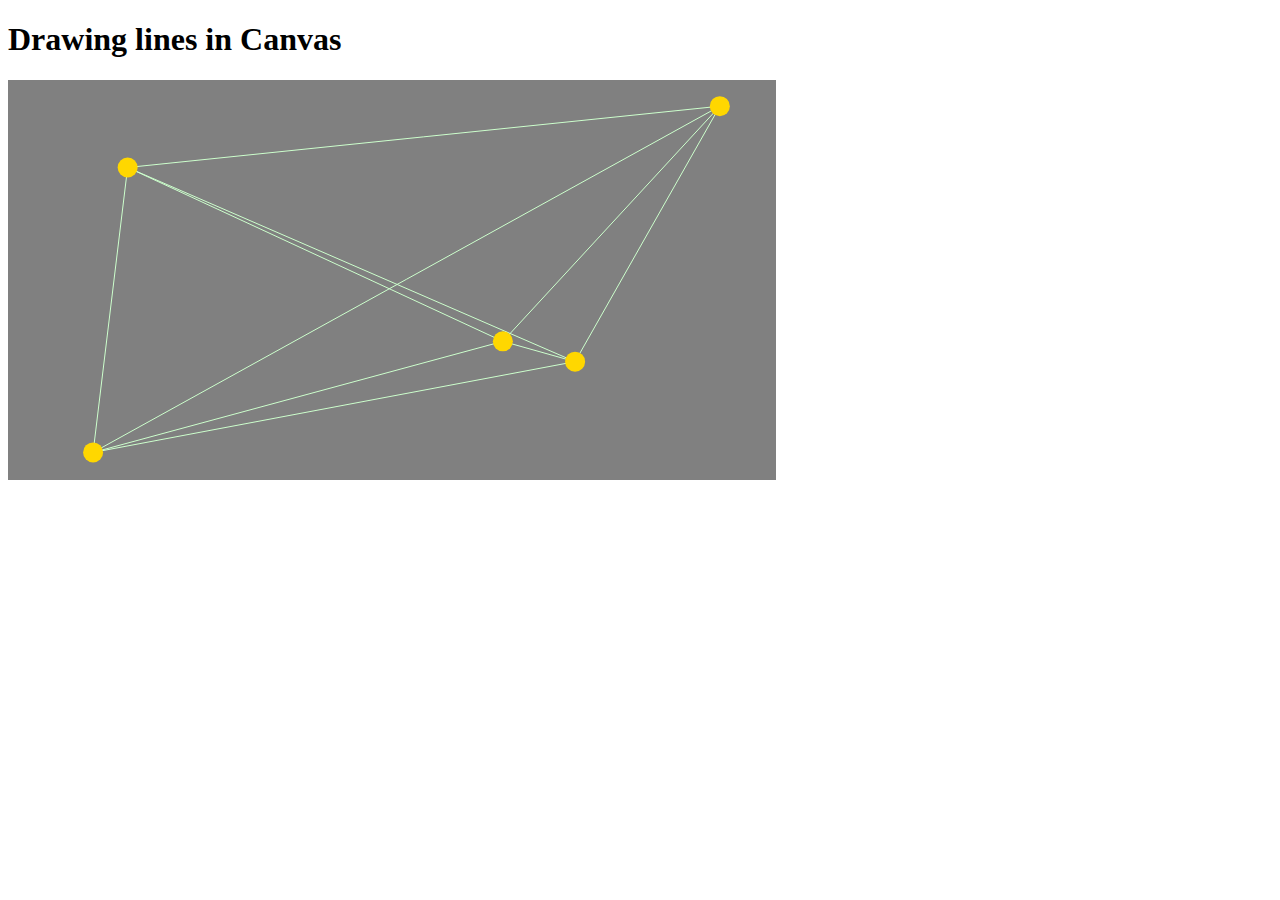
<file: ch4/index.html>
<!DOCTYPE html>
<html lang="en">
    <head>
        <meta charset="utf-8">
        <title>Drawing Circles in Canvas</title>
        <link rel="stylesheet" href="css/untangle.css">
    </head>

    <body>
        <header>
            <h1>Drawing lines in Canvas</h1>
        </header>

        <canvas id="game" width="768" height="400">
            This is an interactive game with circles and lines connecting
            them.
        </canvas>

        <script src="js/jquery-3.5.1.min.js"></script>
        <script src="js/untangle.data.js"></script>
        <script src="js/untangle.drawing.js"></script>
        <script src="js/untangle.input.js"></script>
        <script src="js/untangle.js"></script>
    </body>
</html>
</file>
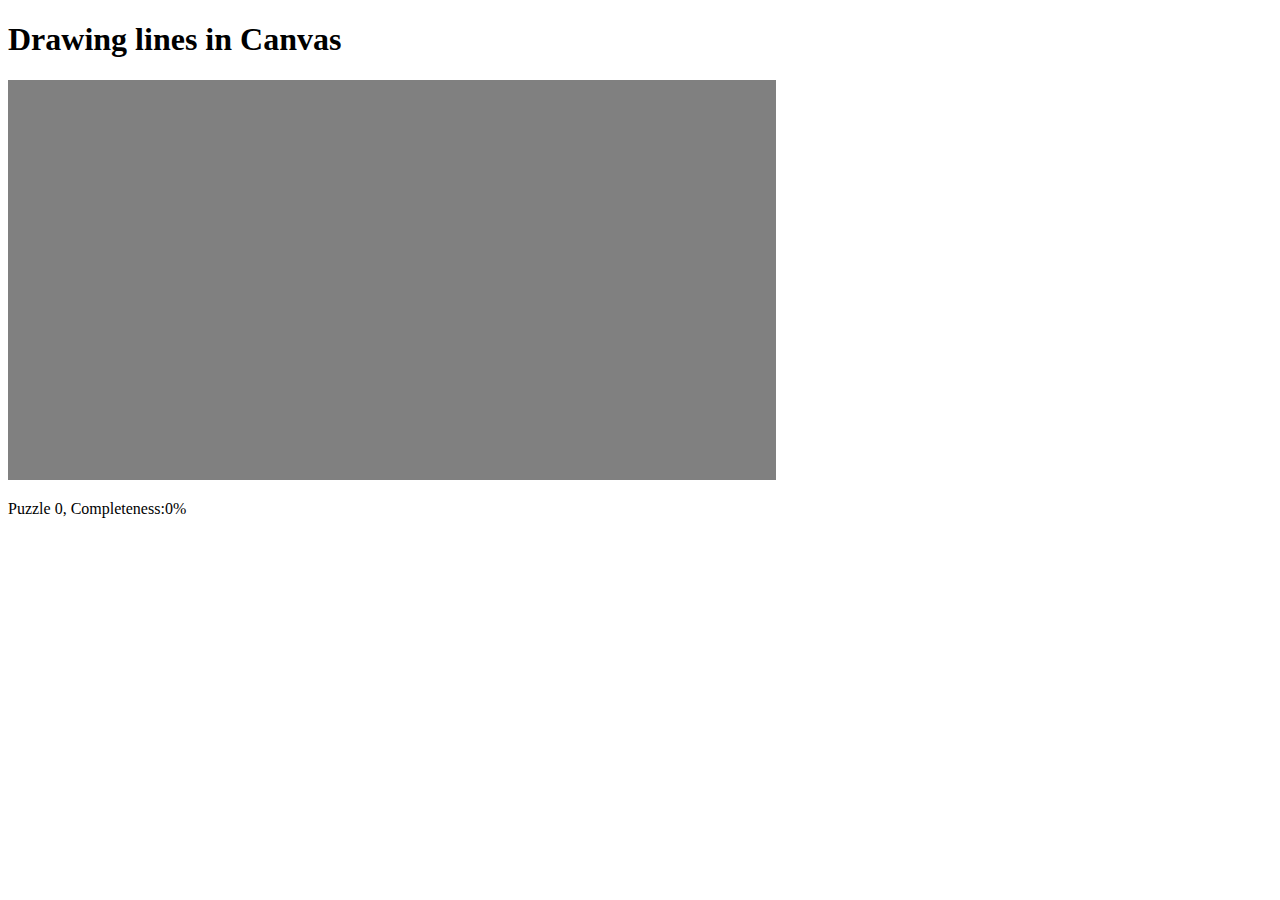
<file: ch5/index.html>
<!DOCTYPE html>
<html lang="en">
    <head>
        <meta charset="utf-8">
        <title>Drawing Circles in Canvas</title>
        <link rel="stylesheet" href="css/untangle.css">
    </head>

    <body>
        <header>
            <h1>Drawing lines in Canvas</h1>
        </header>

        <canvas id="game" width="768" height="400">
            This is an interactive game with circles and lines connecting
            them.
        </canvas>

        <p>Puzzle <span id="level">0</span>, Completeness:<span id="progress">0</span>%</p

        <script src="js/jquery-3.5.1.min.js"></script>
        <script src="js/untangle.data.js"></script>
        <script src="js/untangle.drawing.js"></script>
        <script src="js/untangle.input.js"></script>
        <script src="js/untangle.levels.js"></script>
        <script src="js/untangle.game.js"></script>
        <script src="js/untangle.js"></script>
    </body>
</html>
</file>
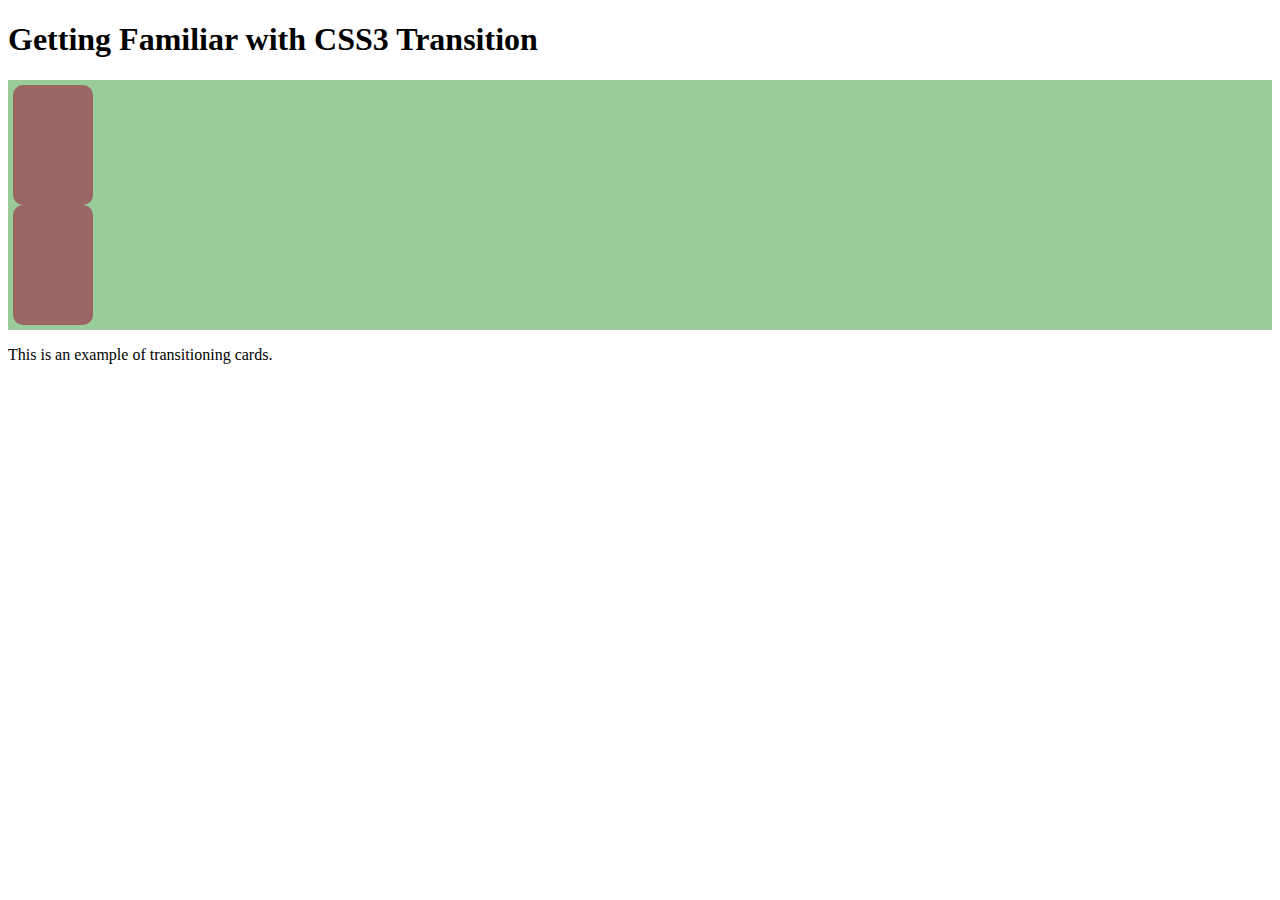
<file: ch7/index.html>
<!DOCTYPE html>
<html lang="en">
<head>
    <meta charset="utf-8">
    <title>Getting Familiar with CSS3 Transition</title>
    <!-- <link rel="stylesheet" href="css/css3transition.css" /> -->
    <link rel="stylesheet" href="css/css3flip.css" />
</head>

<body>
    <header>
        <h1>Getting Familiar with CSS3 Transition</h1>
    </header>

    <section id="game">
        <div id="cards">
            <div class="card">
                <div class="face front"></div>
                <div class="face back cardAK"></div>
            </div> <!-- .card -->
            <div class="card">
                <div class="face front"></div>
                <div class="face back cardAQ"></div>
            </div> <!-- .card -->
        </div> <!-- #cards -->
    </section> <!-- #game -->
    
    <footer>
        <p>This is an example of transitioning cards.</p>
    </footer>

    <script src="js/jquery-3.5.1.min.js"></script>

    <script>
        $(function(){
            $("#card1").addClass("move-and-scale");
            $("#card2").addClass("rotate-right");

            $("#cards").children().each(function(index) {
                // listen the click event on each card DIV element.
                $(this).click(function() {
                    // add the class "card-flipped".
                    // the browser will animate the styles between current state and card-flipped state.
                    $(this).toggleClass("card-flipped");
                });
            });
        });
    </script>
</body>

</html>
</file>
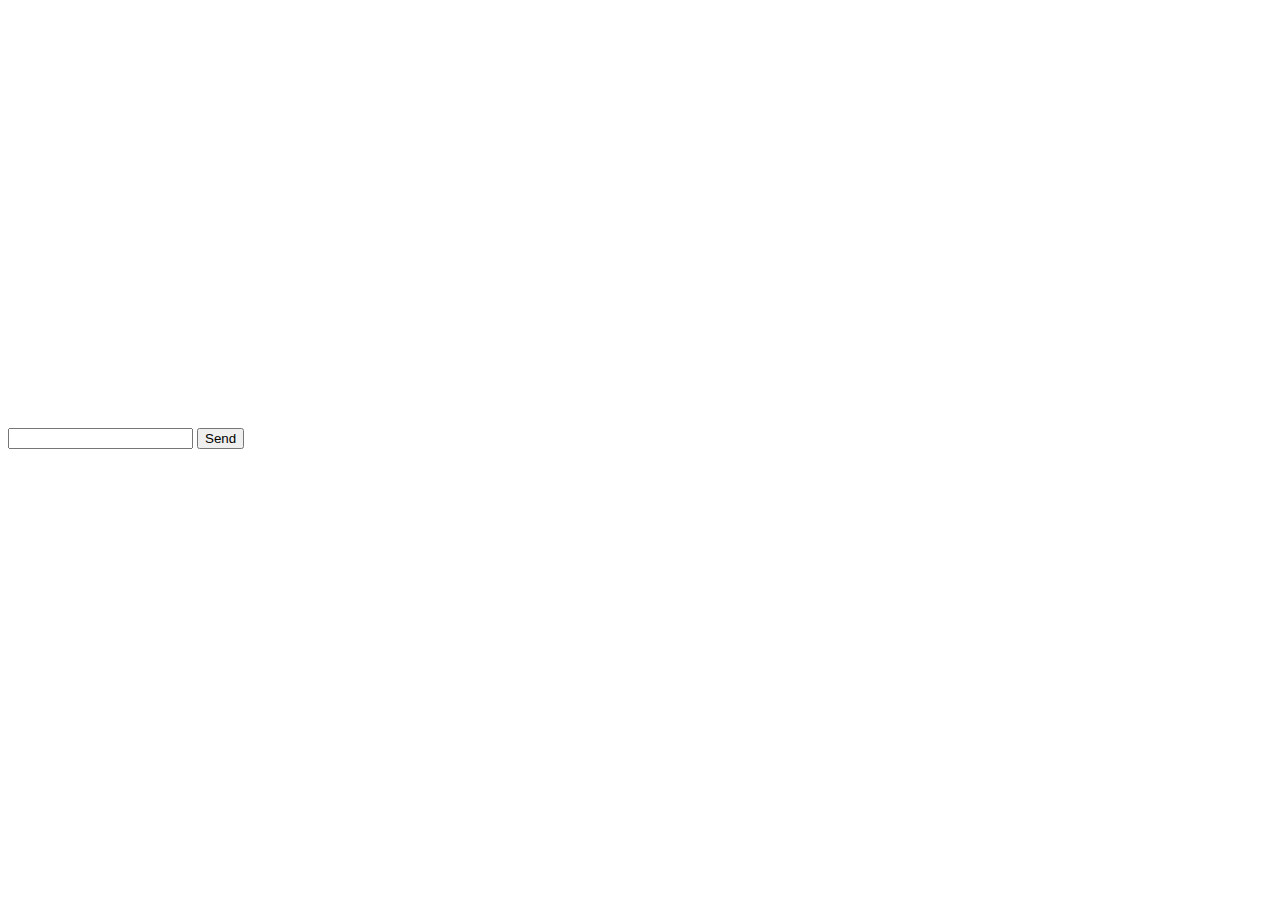
<file: ch8/client/index.html>
<!DOCTYPE html>
<html lang="en">
    <head>
        <meta charset="utf-8">
        <title>WebSockets demo for HTML5 Games Development: A Beginner's Guide</title>
        <style>
            canvas{position:relative;}
        </style>
    </head>

    <body>
        <!-- game elements goes here later -->
        <canvas id='drawing-pad' width='500' height='400'></canvas>

        <ul id="chat-history"></ul>
        <input type="text" id="chat-input" autocomplete="off">
        <input type="button" value="Send" id="send">
        <input type="button" value="Restart" id="restart">

        <script src="js/jquery-3.5.1.min.js"></script>
        <script src="js/html5games.websocket.js"></script>
    </body>
</html>
</file>
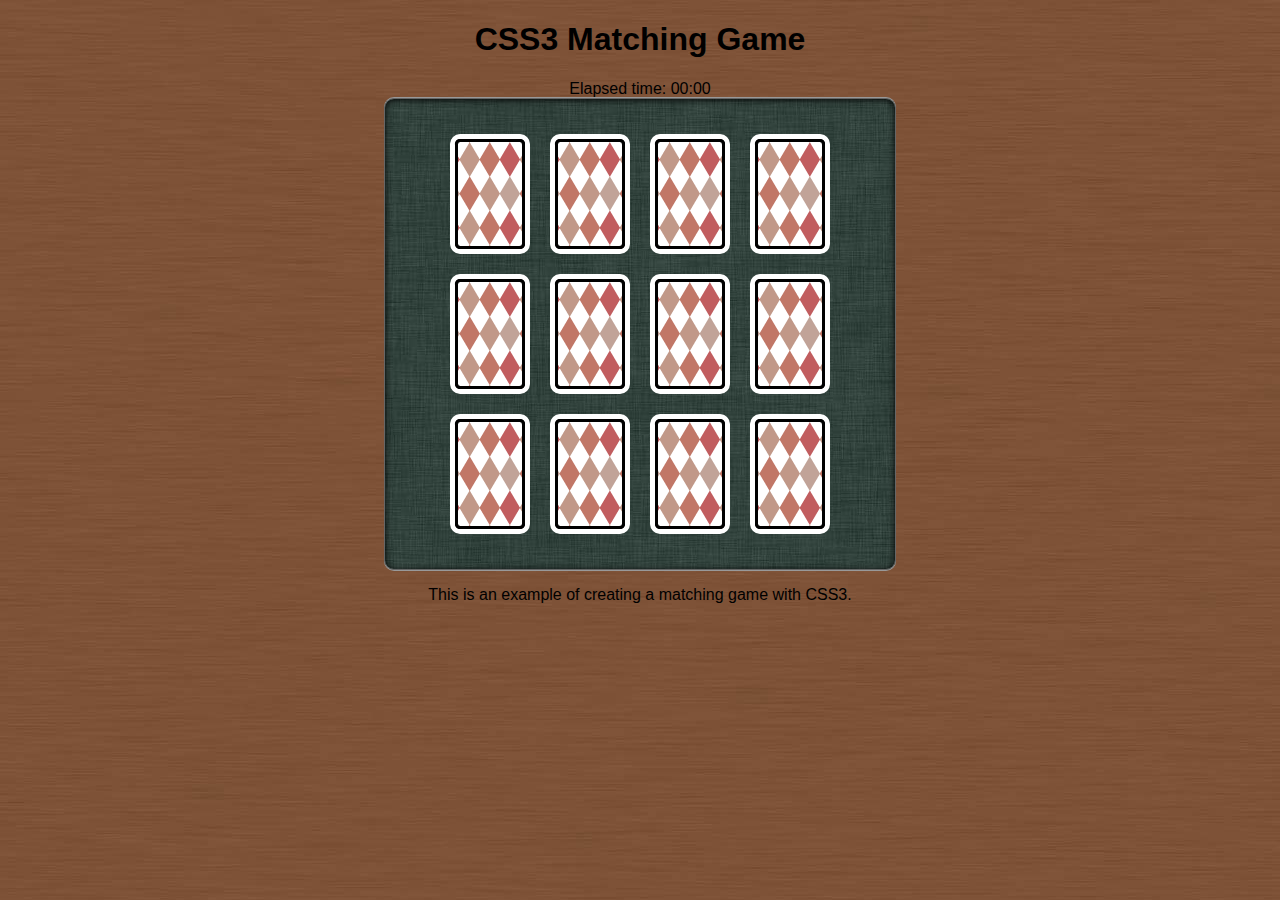
<file: ch7/matchgame_index.html>
<!DOCTYPE html>
<html lang="en" manifest="game.appcache">
    <head>
        <meta charset=utf-8>
        <title>CSS3 Matching Game</title>

        <link rel="preconnect" href="https://fonts.gstatic.com">
        <link href="https://fonts.googleapis.com/css2?family=Roboto:ital,wght@0,100;0,300;0,400;0,500;0,700;0,900;1,100;1,300;1,400;1,500;1,700;1,900&display=swap" rel="stylesheet">

        <link rel="stylesheet" href="css/matchgame.css" />
    </head>

    <body>
        <header>
            <h1>CSS3 Matching Game</h1>
        </header>

        <div id="timer">
            Elapsed time: <span id="elapsed-time">00:00</span>
        </div>

        <section id="game">
            <div id="cards">
                <div class="card">
                    <div class="face front"></div>
                    <div class="face back"></div>
                </div> <!-- .card -->
            </div> <!-- #cards -->
        </section> <!-- #game -->

        <section id="popup" class="hide">
            <div id="popup-bg"></div>

            <div id="popup-box">
                <div id="popup-box-content">
                    <h1>You Won!</h1>
                    <p>Your Score:</p>
                    <p><span class='score'>13</span></p>
                </div>
            </div>
        </section>

        <footer>
            <p>This is an example of creating a matching game with CSS3.</p>
        </footer>

        <script src="js/jquery-3.5.1.min.js"></script>
        <script src="js/matchgame.js"></script>
    </body>
</html>
</file>
<file: ch4/css/untangle.css>
canvas {
    background: grey;
}
</file>
<file: ch5/css/untangle.css>
canvas {
    background: grey;
}
</file>
<file: ch7/css/css3transition.css>
body {
    background: LIGHTGREY;
}

/* defines styles for each card */
.card {
    width: 80px;
    height: 120px;
    margin: 20px;
    position: absolute;
    transition: all 1s linear;
}

/* set the card to corresponding playing card graphics */
.cardAK {
    background: url(../images/AK.png);
}

.cardAQ {
    background: url(../images/AQ.png);
}

/* rotate the applied DOM element 90 degree */
.rotate-right {
    transform: rotate3d(0, 0, 1, 90deg);
}

/* move and scale up the applied DOM element */
.move-and-scale {
    transform: translate3d(150px, 150px, 0) scale3d(1.5, 1.5, 1);
}
</file>
<file: ch7/css/css3flip.css>
#game {
    background: #9c9;
    padding: 5px;
}

/* Define the 3D perspective view and dimension of each card. */
.card {
    perspective: 600px;
    width: 80px;
    height: 120px;
}

.face {
    border-radius: 10px;
    width: 100%;
    height: 100%;
    position: absolute;
    transition: all 1s;
    backface-visibility: hidden;
}

.front {
    background: #966;
}

.back {
    background: #eaa;
    transform: rotate3d(0,1,0,-180deg);
}

.card-flipped .front {
    transform: rotate3d(0,1,0,180deg);
}

.card-flipped .back {
    transform: rotate3d(0,1,0,0deg);
}

.cardAK {
    background: url(../images/AK.png);
}

.cardAQ {
    background: url(../images/AQ.png);
}
</file>
<file: ch7/css/matchgame.css>
body {
    font-family: 'Droid Serif', Arial, serif;
    text-align: center;
    background: BROWN url(../images/bg.jpg);
  }
  
  #game {
    background: #9c9;
    padding: 5px;
  
    position: relative;
    background: #232 url(../images/table.jpg);
    width: 500px;
    height: 460px;
    margin: 0 auto;
  
    border-radius: 10px;
    border: 1px solid #666;
    box-shadow: 0 -1px 0 #999, 0 1px 0 #999, inset 0 1px 6px #000;
  
    display: flex;
    justify-content: center;
    align-items: center;
  }
  
  #cards {
    position: relative;
    width: 380px;
    height: 400px;
  }
  
  /* Define the 3D perspective view and dimension of each card. */
  .card {
    perspective: 600px;
    position: absolute;
    width: 80px;
    height: 120px;
    transition: all .3s;
  }
  .face {
    border-radius: 10px;
    width: 100%;
    height: 100%;
    position: absolute;
    transition: all .3s;
    backface-visibility: hidden;
  }
  
  .front {
    background: #999 url(../images/deck.png) 0 -480px;
  }
  .back {
    background: #efefef url(../images/deck.png);
    transform: rotate3d(0,1,0,-180deg);
  }
  
  .card-flipped .front {
    transform: rotate3d(0,1,0,180deg);
  }
  .card-flipped .back {
    transform: rotate3d(0,1,0,0deg);
  }
  
  .card-removed {
    opacity: 0;
  }
  
  /* define the face graphics of the card deck*/
  /* cardAA stands for Spade A */
  /* cardA10 stands for Spade 10 */
  /* cardAK stands for Spade K */
  /* cardB_ stands for Heart _ */
  /* cardC_ stands for Club _ */
  /* cardD_ stands for Diamond _ */
  
  .cardAJ {background-position: -800px 0;}
  .cardAQ {background-position: -880px 0;}
  .cardAK {background-position: -960px 0;}
  .cardBJ {background-position: -800px -120px;}
  .cardBQ {background-position: -880px -120px;}
  .cardBK {background-position: -960px -120px;}
  .cardCJ {background-position: -800px -240px;}
  .cardCQ {background-position: -880px -240px;}
  .cardCK {background-position: -960px -240px;}
  .cardDJ {background-position: -800px -360px;}
  .cardDQ {background-position: -880px -360px;}
  .cardDK {background-position: -960px -360px;}
  
  
  /* Styles for game over popup */
  #popup {
    font-family: 'Orbitron', serif;
    font-size: 28px;
    font-weight: 700;
    text-shadow: 0px 1px 2px #fff;
  
    color: #222;
  
    position: absolute;
    width: 100%;
    height: 100%;
    top: 0;
    left: 0;
  
    background: rgba(0,0,0,.5);
  
    display: flex;
    justify-content: center;
    align-items: center;
  
    transition: all .5s ease-in;
  }
  
  #popup h1 {
    font-weight: 400;
  }
  
  #popup-box {
    width: 400px;
    height: 300px;
    background: #ccc url(../images/popup_bg.jpg);
  
    border-radius: 10px;
  
    box-shadow: 0 5px 5px #333;
  
    display: box;
    box-pack: center;
    box-align: center;
  
    transition: all .5s ease-in;
  }
  
  #popup-box small {
    font-size: .6em;
  }
  
  /**
   * Styles to hide the popup box
   */
  #popup.hide {
    background: rgba(0,0,0,0);
    visibility: hidden;
  }
  #popup.hide #popup-box{
    margin-top: -800px;
  }
</file>
